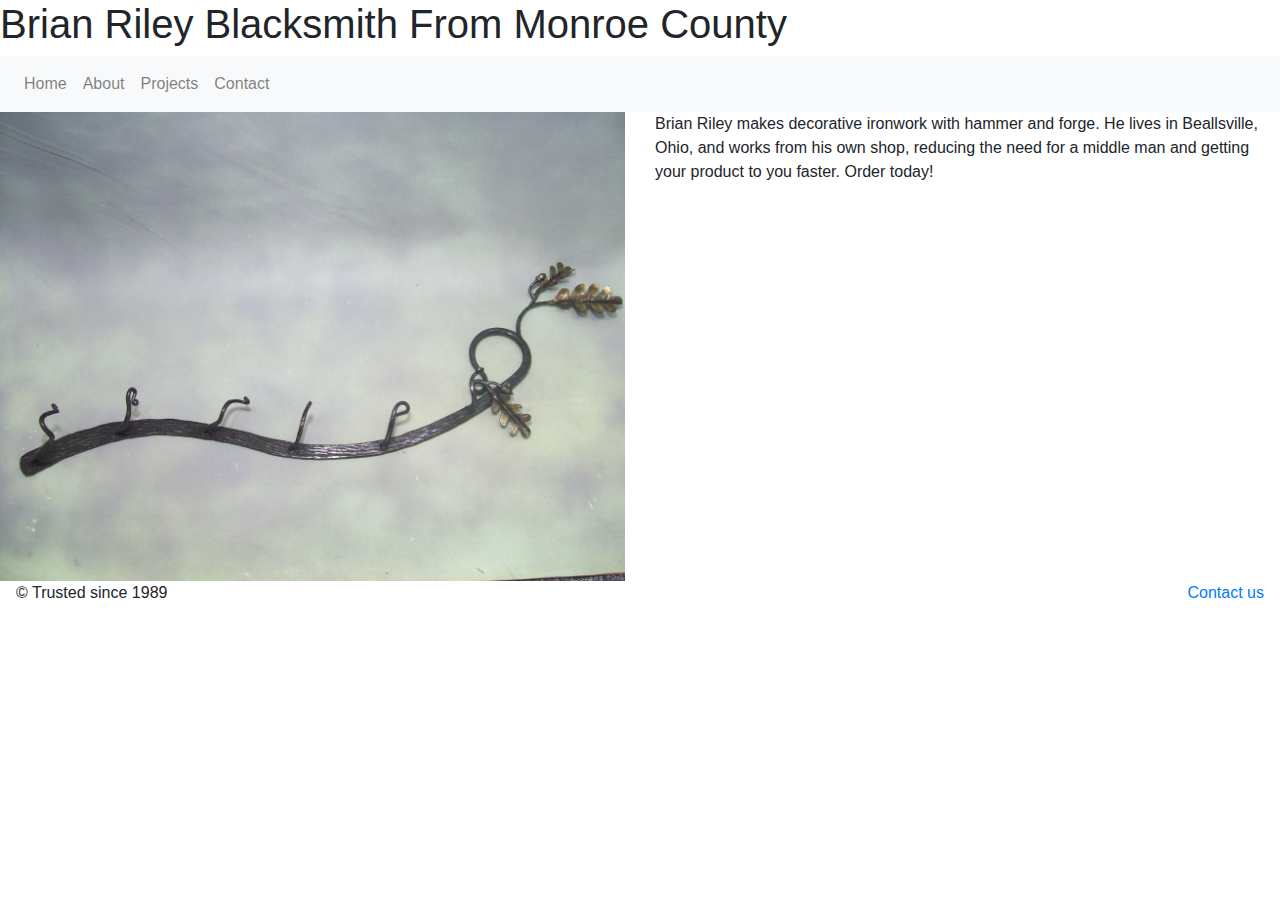
<file: index.html>
<!Doctype html>
<html lang="en">
<head>
    <title>Brian Riley Blacksmith</title>
    <meta name="viewport" content="width=devide-width, initial-scale=1.0">
    
    <link rel="stylesheet" href="https://stackpath.bootstrapcdn.com/bootstrap/4.5.2/css/bootstrap.min.css" integrity="sha384-JcKb8q3iqJ61gNV9KGb8thSsNjpSL0n8PARn9HuZOnIxN0hoP+VmmDGMN5t9UJ0Z" crossorigin="anonymous">
    
    <link href="styles/main.css" rel="stylesheet" type="text/css">
    </head>
<body>
    <header>
    <h1> Brian Riley Blacksmith From Monroe County</h1>
    </header>
    <nav class="navbar navbar-expand-md navbar-light bg-light">
        <button class="navbar-toggler" type="button" data-toggle="collapse" data-target="#navbarSupportedContent" aria-controls="navbarSupportedContent" aria-expanded="false" aria-label="Toggle navigation">
            <span class="navbar-toggler-icon"></span>
        </button>
        <div class="collapse navbar-collapse" id="navbarSupportedContent">
            <ul class="navbar-nav mr-auto">
            <li class="nav-item">
                <a class="nav-link" href="index.html">
                Home
                </a>
                </li>
                <li class="nav-item">
                <a class="nav-link" href="about.html">
                    About
                    </a>
                </li>
                <li class="nav-item">
                <a class="nav-link" href="projects.html">
                    Projects
                    </a>
                </li>
                <li class="nav-item">
                <a class="nav-link" href="contact.html">
                    Contact
                </a>
                </li>
            </ul>
        </div>
    </nav>
    <main>
    <div class="row"> 
        <div class="col-md-6">
        <img class="img-fluid" src="images/Hanger.jpg" alt="Hanger"/>
        </div>
        <div class="col-md-6">
            <p class="pl-3 pl-md-0 pr-3">Brian Riley makes decorative ironwork with hammer and forge. He lives in Beallsville, Ohio, and works from his own shop, reducing the need for a middle man and getting your product to you faster. Order today!</p>    
        </div>   
    </div>
</main>
<footer class="row">
    <div class="col-md-6">
    <p class="text-center text-md-left pl-md-3">&copy; Trusted since 1989</p>
    </div>
    <div class="col-md-6">
        <p class="text-center text-md-right pr-md-3"><a href="contact.html"> Contact us</a></p>
    </div>
    </footer> 
    <script src="https://code.jquery.com/jquery-3.5.1.slim.min.js" integrity="sha384-DfXdz2htPH0lsSSs5nCTpuj/zy4C+OGpamoFVy38MVBnE+IbbVYUew+OrCXaRkfj" crossorigin="anonymous"></script>
    <script src="https://cdn.jsdelivr.net/npm/popper.js@1.16.1/dist/umd/popper.min.js" integrity="sha384-9/reFTGAW83EW2RDu2S0VKaIzap3H66lZH81PoYlFhbGU+6BZp6G7niu735Sk7lN" crossorigin="anonymous"></script>
    <script src="https://stackpath.bootstrapcdn.com/bootstrap/4.5.2/js/bootstrap.min.js" integrity="sha384-B4gt1jrGC7Jh4AgTPSdUtOBvfO8shuf57BaghqFfPlYxofvL8/KUEfYiJOMMV+rV" crossorigin="anonymous"></script>
    </body>
</html>
</file>
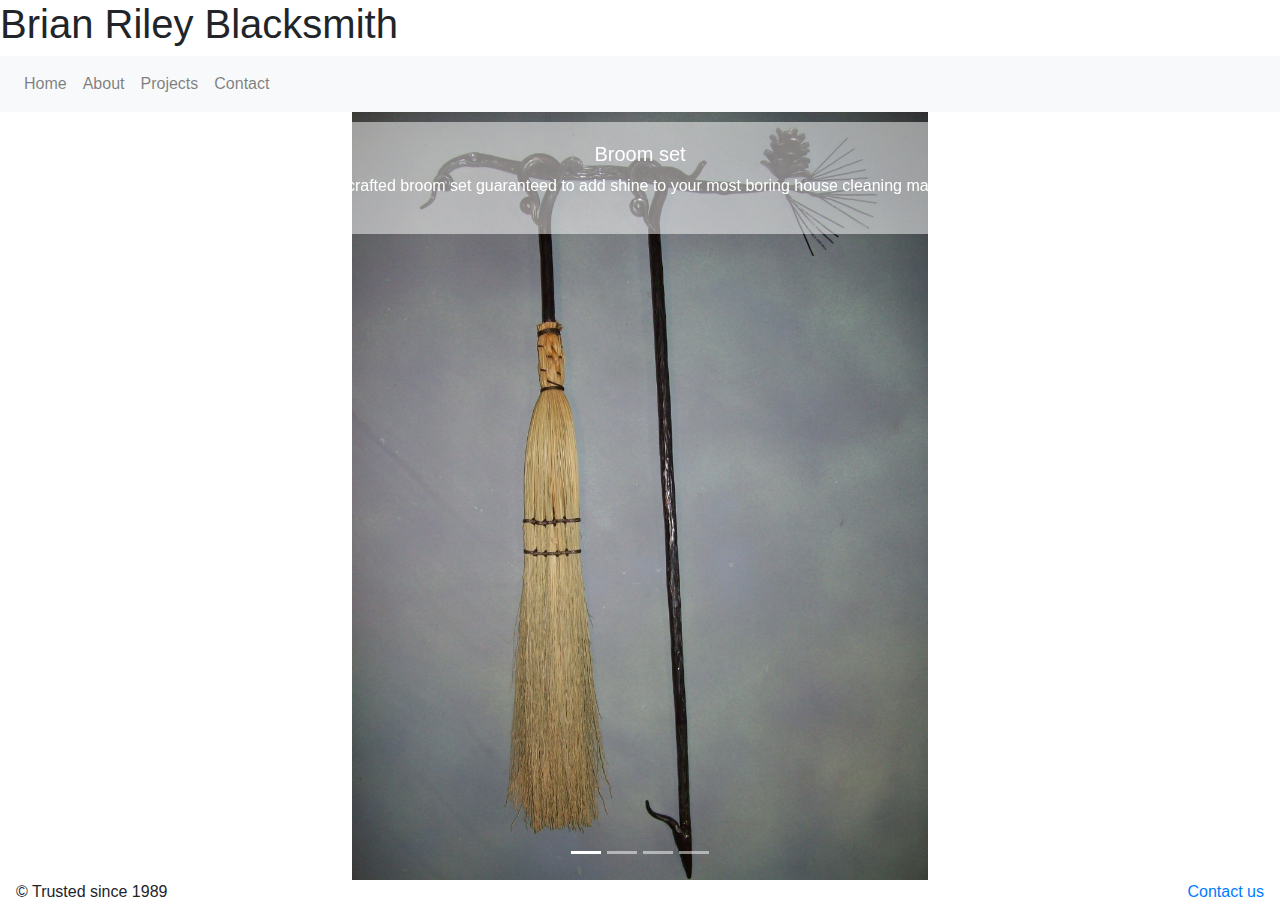
<file: about.html>
<!Doctype html>
<html lang="en">
<head>
    <title>Brian Riley Blacksmith</title>
    <meta name="viewport" content="width=devide-width, initial-scale=1.0">
    
    <link rel="stylesheet" href="https://stackpath.bootstrapcdn.com/bootstrap/4.5.2/css/bootstrap.min.css" integrity="sha384-JcKb8q3iqJ61gNV9KGb8thSsNjpSL0n8PARn9HuZOnIxN0hoP+VmmDGMN5t9UJ0Z" crossorigin="anonymous">
    
    <link href="styles/main.css" rel="stylesheet" type="text/css">
    </head>
<body>
    <header>
    <h1> Brian Riley Blacksmith</h1>
    </header>
    <nav class="navbar navbar-expand-md navbar-light bg-light">
        <button class="navbar-toggler" type="button" data-toggle="collapse" data-target="#navbarSupportedContent" aria-controls="navbarSupportedContent" aria-expanded="false" aria-label="Toggle navigation">
            <span class="navbar-toggler-icon"></span>
        </button>
        <div class="collapse navbar-collapse" id="navbarSupportedContent">
            <ul class="navbar-nav mr-auto">
            <li class="nav-item">
                <a class="nav-link" href="index.html">
                Home
                </a>
                </li>
                <li class="nav-item">
                <a class="nav-link" href="about.html">
                    About
                    </a>
                </li>
                <li class="nav-item">
                <a class="nav-link" href="projects.html">
                    Projects
                    </a>
                </li>
                <li class="nav-item">
                <a class="nav-link" href="contact.html">
                    Contact
                </a>
                </li>
            </ul>
        </div>
    </nav>
    <main>
         <div id="AboutBrianRiley" class="carousel slide" data-ride="10000">
         <ol class="carousel-indicators">
                <li data-target="#AboutBrianRiley" data-slide-to="0" class="active"></li>
                <li data-target="#AboutBrianRiley" data-slide-to="1"></li>
                <li data-target="#AboutBrianRiley" data-slide-to="2"></li>
                <li data-target="#AboutBrianRiley" data-slide-to="3"></li>
          </ol>
             
        <div class="carousel-inner">
            <div class="carousel-item active">
              <img class="d-block w-100" src="images/thumbnail_Image%20(12).jpg?text=First+Slide" alt="First slide">
                    <div class="carousel-caption d-none d-md-block">
                        <h5>Broom set</h5>
                        <p>Hand crafted broom set guaranteed to add shine to your most boring house cleaning materials.</p>
                      </div>
                    </div>
            <div class="carousel-item">
              <img class="d-block w-100" src="images/candle%20holder.jpg?text=Second+Slide" alt="Second slide">
                <div class="carousel-caption d-none d-md-block">
                        <h5>Candle Holder</h5>
                        <p>Bring light to your dull home with this three-piece decorative candle holder. </p>
                      </div>
                    </div>
            <div class="carousel-item">
              <img class="d-block w-100" src="images/lamp.jpg?text=Third+Slide" alt="Third slide">
                <div class="carousel-caption d-none d-md-block">
                        <h5>Lamp</h5>
                        <p>Add regal looks to your living room with this simple yet sleep lamp. </p>
                      </div>
                    </div>
        
            <div class="carousel-item">
              <img class="d-block w-100" src="images/table.jpg?text=Fourth+Slide" alt="Fourth slide">
                <div class="carousel-caption d-none d-md-block">
                        <h5>Table</h5>
                        <p>Upgrade your morning tea views with this eloquent glass top table.</p>
                      </div>
                    </div>
    
             <a class="carousel-control-prev" href="#AboutBrianRiley" role="button" data-slide="prev">
                 <span class="carousel-control-prev-icon" aria-hidden="true"></span>
                 <span class="sr-only">Previous</span>
            </a>
            <a class="carousel-control-next" href="#AboutBrianRiley" role="button" data-slide="next">
                <span class="carousel-control-next-icon" aria-hidden="true"></span>
            <span class="sr-only">Next</span>
            </a>
             
            
        </div>
        </div>
    </main>
<footer class="row">
    <div class="col-md-6">
    <p class="text-center text-md-left pl-md-3">&copy; Trusted since 1989</p>
    </div>
    <div class="col-md-6">
        <p class="text-center text-md-right pr-md-3"><a href="contact.html"> Contact us</a></p>
    </div>
    </footer> 
    <script src="https://code.jquery.com/jquery-3.5.1.slim.min.js" integrity="sha384-DfXdz2htPH0lsSSs5nCTpuj/zy4C+OGpamoFVy38MVBnE+IbbVYUew+OrCXaRkfj" crossorigin="anonymous"></script>
    <script src="https://cdn.jsdelivr.net/npm/popper.js@1.16.1/dist/umd/popper.min.js" integrity="sha384-9/reFTGAW83EW2RDu2S0VKaIzap3H66lZH81PoYlFhbGU+6BZp6G7niu735Sk7lN" crossorigin="anonymous"></script>
    <script src="https://stackpath.bootstrapcdn.com/bootstrap/4.5.2/js/bootstrap.min.js" integrity="sha384-B4gt1jrGC7Jh4AgTPSdUtOBvfO8shuf57BaghqFfPlYxofvL8/KUEfYiJOMMV+rV" crossorigin="anonymous"></script>
    </body>
</html>
</file>
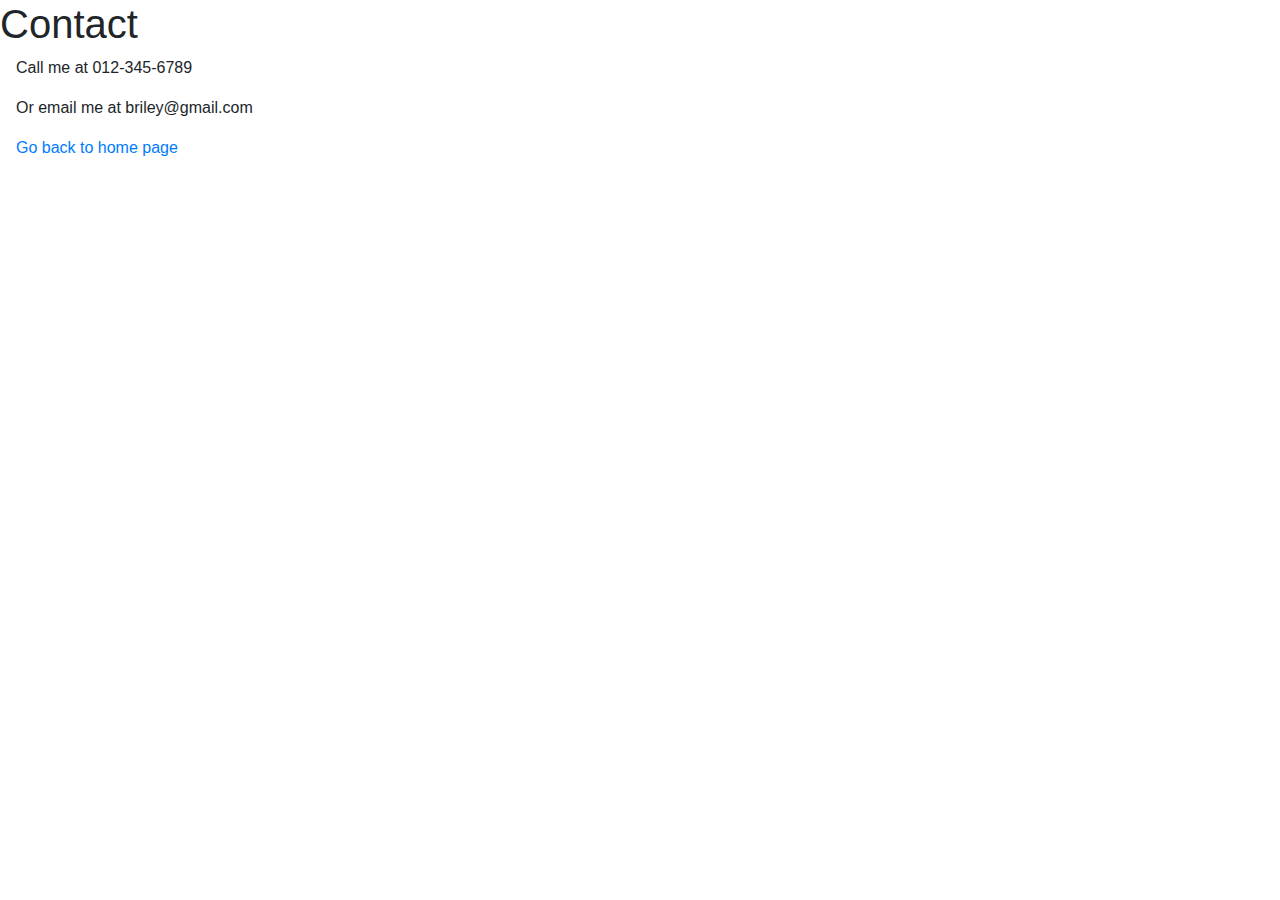
<file: contact.html>
<!Doctype html>
<html lang="en">
    <head>
        <title> Contact</title>
        <meta name="viewport" content="width=device-width, initial-scale=1.0">
        <link rel="stylesheet" href="https://stackpath.bootstrapcdn.com/bootstrap/4.5.2/css/bootstrap.min.css" integrity="sha384-JcKb8q3iqJ61gNV9KGb8thSsNjpSL0n8PARn9HuZOnIxN0hoP+VmmDGMN5t9UJ0Z" crossorigin="anonymous">
   
    </head>
    <body> 


<h1>Contact</h1>
  
<p class="pl-3 pl-md-3 pr-3">Call me at 012-345-6789</p>
<p class="pl-3 pl-md-3 pr-3">Or email me at briley@gmail.com</p>
        <a href="index.html"> <p class=pl-3 pl-md-3 pr-3> Go back to home page</p> </a>
        
        <script src="https://code.jquery.com/jquery-3.5.1.slim.min.js" integrity="sha384-DfXdz2htPH0lsSSs5nCTpuj/zy4C+OGpamoFVy38MVBnE+IbbVYUew+OrCXaRkfj" crossorigin="anonymous"></script>
        <script src="https://cdn.jsdelivr.net/npm/popper.js@1.16.1/dist/umd/popper.min.js" integrity="sha384-9/reFTGAW83EW2RDu2S0VKaIzap3H66lZH81PoYlFhbGU+6BZp6G7niu735Sk7lN" crossorigin="anonymous"></script>
        <script src="https://stackpath.bootstrapcdn.com/bootstrap/4.5.2/js/bootstrap.min.js" integrity="sha384-B4gt1jrGC7Jh4AgTPSdUtOBvfO8shuf57BaghqFfPlYxofvL8/KUEfYiJOMMV+rV" crossorigin="anonymous"></script>
        
    </body>
</html>
</file>
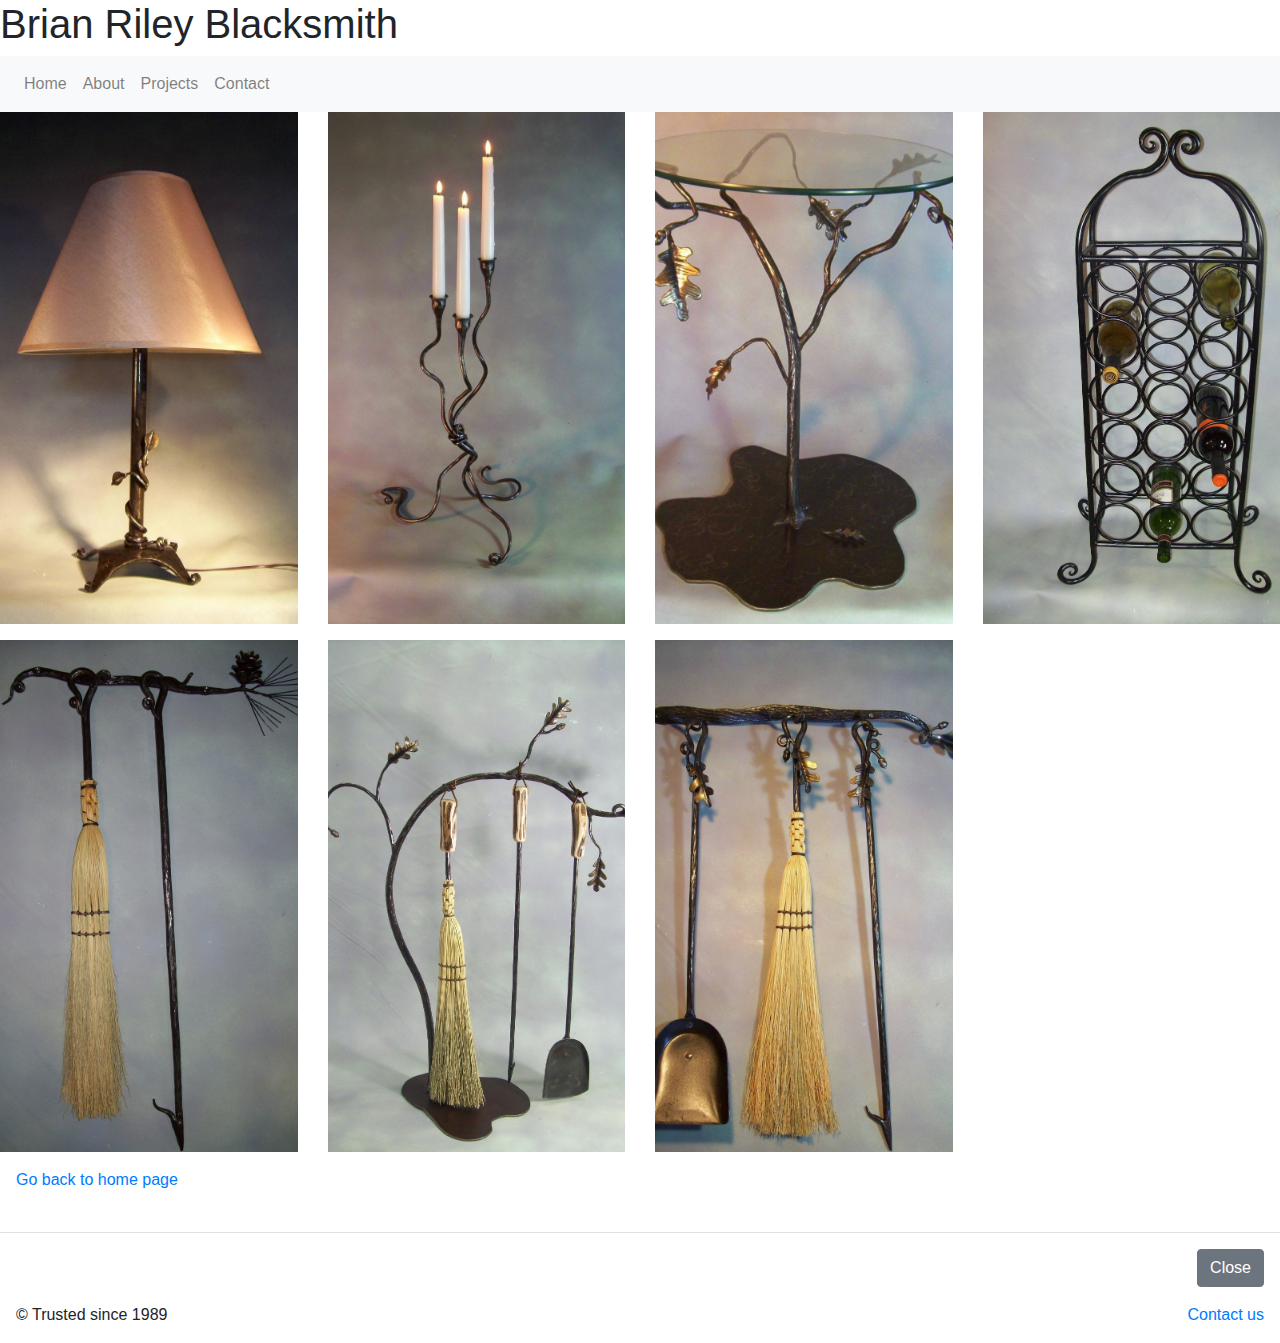
<file: projects.html>
<!Doctype html>
<html lang="en">
<head>
    <title>Brian Riley Blacksmith</title>
    <meta name="viewport" content="width=devide-width, initial-scale=1.0">
    
    <link rel="stylesheet" href="https://stackpath.bootstrapcdn.com/bootstrap/4.5.2/css/bootstrap.min.css" integrity="sha384-JcKb8q3iqJ61gNV9KGb8thSsNjpSL0n8PARn9HuZOnIxN0hoP+VmmDGMN5t9UJ0Z" crossorigin="anonymous">
    
    <link href="styles/main.css" rel="stylesheet" type="text/css">
    </head>
<body>
    <header>
    <h1> Brian Riley Blacksmith</h1>
    </header>
    <nav class="navbar navbar-expand-md navbar-light bg-light">
        <button class="navbar-toggler" type="button" data-toggle="collapse" data-target="#navbarSupportedContent" aria-controls="navbarSupportedContent" aria-expanded="false" aria-label="Toggle navigation">
            <span class="navbar-toggler-icon"></span>
        </button>
        <div class="collapse navbar-collapse" id="navbarSupportedContent">
            <ul class="navbar-nav mr-auto">
            <li class="nav-item">
                <a class="nav-link" href="index.html">
                Home
                </a>
                </li>
                <li class="nav-item">
                <a class="nav-link" href="about.html">
                    About
                    </a>
                </li>
                <li class="nav-item">
                <a class="nav-link" href="projects.html">
                    Projects
                    </a>
                </li>
                <li class="nav-item">
                <a class="nav-link" href="contact.html">
                    Contact
                </a>
                </li>
            </ul>
        </div>
    </nav>
    <main>
        <div class="row" id="gallery" data-toggle="modal" data-target="#exampleModal">
            <div class="col-12 col-sm-6 col-lg-3 mb-3">
                <img class="w-100" src="images/lamp.jpg?text=one" alt="lamp" data-target="#carouselExample" data-slide-to="0"/>       
            </div>
            <div class="col-12 col-sm-6 col-lg-3 mb-3">
                <img class="w-100" src="images/candle%20holder.jpg?text=two" alt="candle holder" data-target="#carouselExample" data-slide-to="1"/>
            </div>
            <div class="col-12 col-sm-6 col-lg-3 mb-3">
                <img class="w-100" src="images/table.jpg?text=three" alt="table" data-target="#carouselExample" data-slide-to="2"/>
            </div>
            <div class="col-12 col-sm-6 col-lg-3 mb-3">
                <img class="w-100" src="images/thumbnail_Image%20(1).jpg?text=four" alt="image1" data-target="#carouselExample" data-slide-to="3"/>
            </div>
            <div class="col-12 col-sm-6 col-lg-3 mb-3">
                <img class="w-100" src="images/thumbnail_Image%20(12).jpg?text=five" alt="image12" data-target="#carouselExample" data-slide-to="4" />
            </div>
            <div class="col-12 col-sm-6 col-lg-3 mb-3">
                <img class="w-100" src="images/thumbnail_Image%20(3).jpg?text=six" alt="image3" data-target="#carouselExample" data-slide-to="5"/>
            </div>
            <div class="col-12 col-sm-6 col-lg-3 mb-3">
                <img class="w-100" src="images/thumbnail_Image.jpg?text=seven" alt="imageog" data-target="#carouselExample" data-slide-to="6"/>
            </div>
        </div>
        
        
<div class="modal fade" id="exampleModal" tabindex="-1" role="dialog" aria-hidden="true">
  <div class="modal-dialog" role="document">
    <div class="modal-content">
      <div class="modal-header">
        <button type="button" class="close" data-dismiss="modal" aria-label="Close">
          <span aria-hidden="true">×</span>
        </button>
      </div>
     <div class="modal-body">
        
      <!-- Carousel markup goes here -->
           <div id="BrianRileyProjects" class="carousel slide" data-ride="carousel">
          <div class="carousel-inner">
            <div class="carousel-item active">
              <img class="d-block w-100" src="images/lamp.jpg" alt="lamp">
            </div>
            <div class="carousel-item">
              <img class="d-block w-100" src="images/candle%20holder.jpg" alt="candle holder">
            </div>
            <div class="carousel-item">
              <img class="d-block w-100" src="images/table.jpg" alt="table">
            </div>
            <div class="carousel-item">
              <img class="d-block w-100" src="images/thumbnail_Image%20(1).jpg" alt="image1">
            </div>
              <div class="carousel-item">
              <img class="d-block w-100" src="images/thumbnail_Image%20(12).jpg" alt="image12">
            </div>
            <div class="carousel-item">
              <img class="d-block w-100" src="images/thumbnail_Image%20(3).jpg"  alt="image3">
            </div>
            <div class="carousel-item">
              <img class="d-block w-100" src="images/thumbnail_Image.jpg" alt="imageog">
            </div>
          </div>
              <a class="carousel-control-prev" href="#BrianRileyProjects" role="button" data-slide="prev">
            <span class="carousel-control-prev-icon" aria-hidden="true"></span>
            <span class="sr-only">Previous</span>
          </a>
          <a class="carousel-control-next" href="#BrianRileyProjects" role="button" data-slide="next">
            <span class="carousel-control-next-icon" aria-hidden="true"></span>
            <span class="sr-only">Next</span>
          </a>
        </div>
      </div>

      <div class="modal-footer">
        <button type="button" class="btn btn-secondary" data-dismiss="modal">Close</button>
      </div>
    </div>
  </div>
</div>
        <a href="index.html"><p class="pl-3 pl-md-3 pr-3"> Go back to home page</p></a>
 
      <div class="modal-footer">
        <button type="button" class="btn btn-secondary" data-dismiss="modal">Close</button>
      </div>
    </main>                  
                
   <footer class="row">             

    <div class="col-md-6">
    <p class="text-center text-md-left pl-md-3">&copy; Trusted since 1989</p>
    </div>
    <div class="col-md-6">
        <p class="text-center text-md-right pr-md-3"><a href="contact.html"> Contact us</a></p>
    </div>
    </footer> 
    
    
    <script src="https://code.jquery.com/jquery-3.5.1.slim.min.js" integrity="sha384-DfXdz2htPH0lsSSs5nCTpuj/zy4C+OGpamoFVy38MVBnE+IbbVYUew+OrCXaRkfj" crossorigin="anonymous"></script>
    <script src="https://cdn.jsdelivr.net/npm/popper.js@1.16.1/dist/umd/popper.min.js" integrity="sha384-9/reFTGAW83EW2RDu2S0VKaIzap3H66lZH81PoYlFhbGU+6BZp6G7niu735Sk7lN" crossorigin="anonymous"></script>
    <script src="https://stackpath.bootstrapcdn.com/bootstrap/4.5.2/js/bootstrap.min.js" integrity="sha384-B4gt1jrGC7Jh4AgTPSdUtOBvfO8shuf57BaghqFfPlYxofvL8/KUEfYiJOMMV+rV" crossorigin="anonymous"></script>
    </body>
</html>
</file>
<file: styles/main.css>
button.position-absolute {
    right:1rem;
    top:1rem;
    z-index:1;
}
ul.position-absolute {
    right:1rem;
    z-index:1;
}

#gallery img {
    height: 75vw;
    object-fit: cover;
}

#BrianRileyProjects .carousel-item img {
    height: 40vw;
    object-fit: cover;
}


#AboutBrianRiley .carousel-item img {
    height: 60vw;
    object-fit: contain;
}


#AboutBrianRiley .carousel-caption {
    top:10px;
    background-color:rgba(255,255,255,0.5);
   bottom:auto;
}



@media (min-width:576px) {
    .carousel-item img {
        height: 350px;
    }
    #gallery img {
        height: 40vw;
    }
}

@media (min-width:992px) {
    #gallery img{
        height: 40vw;
    }
}
</file>
